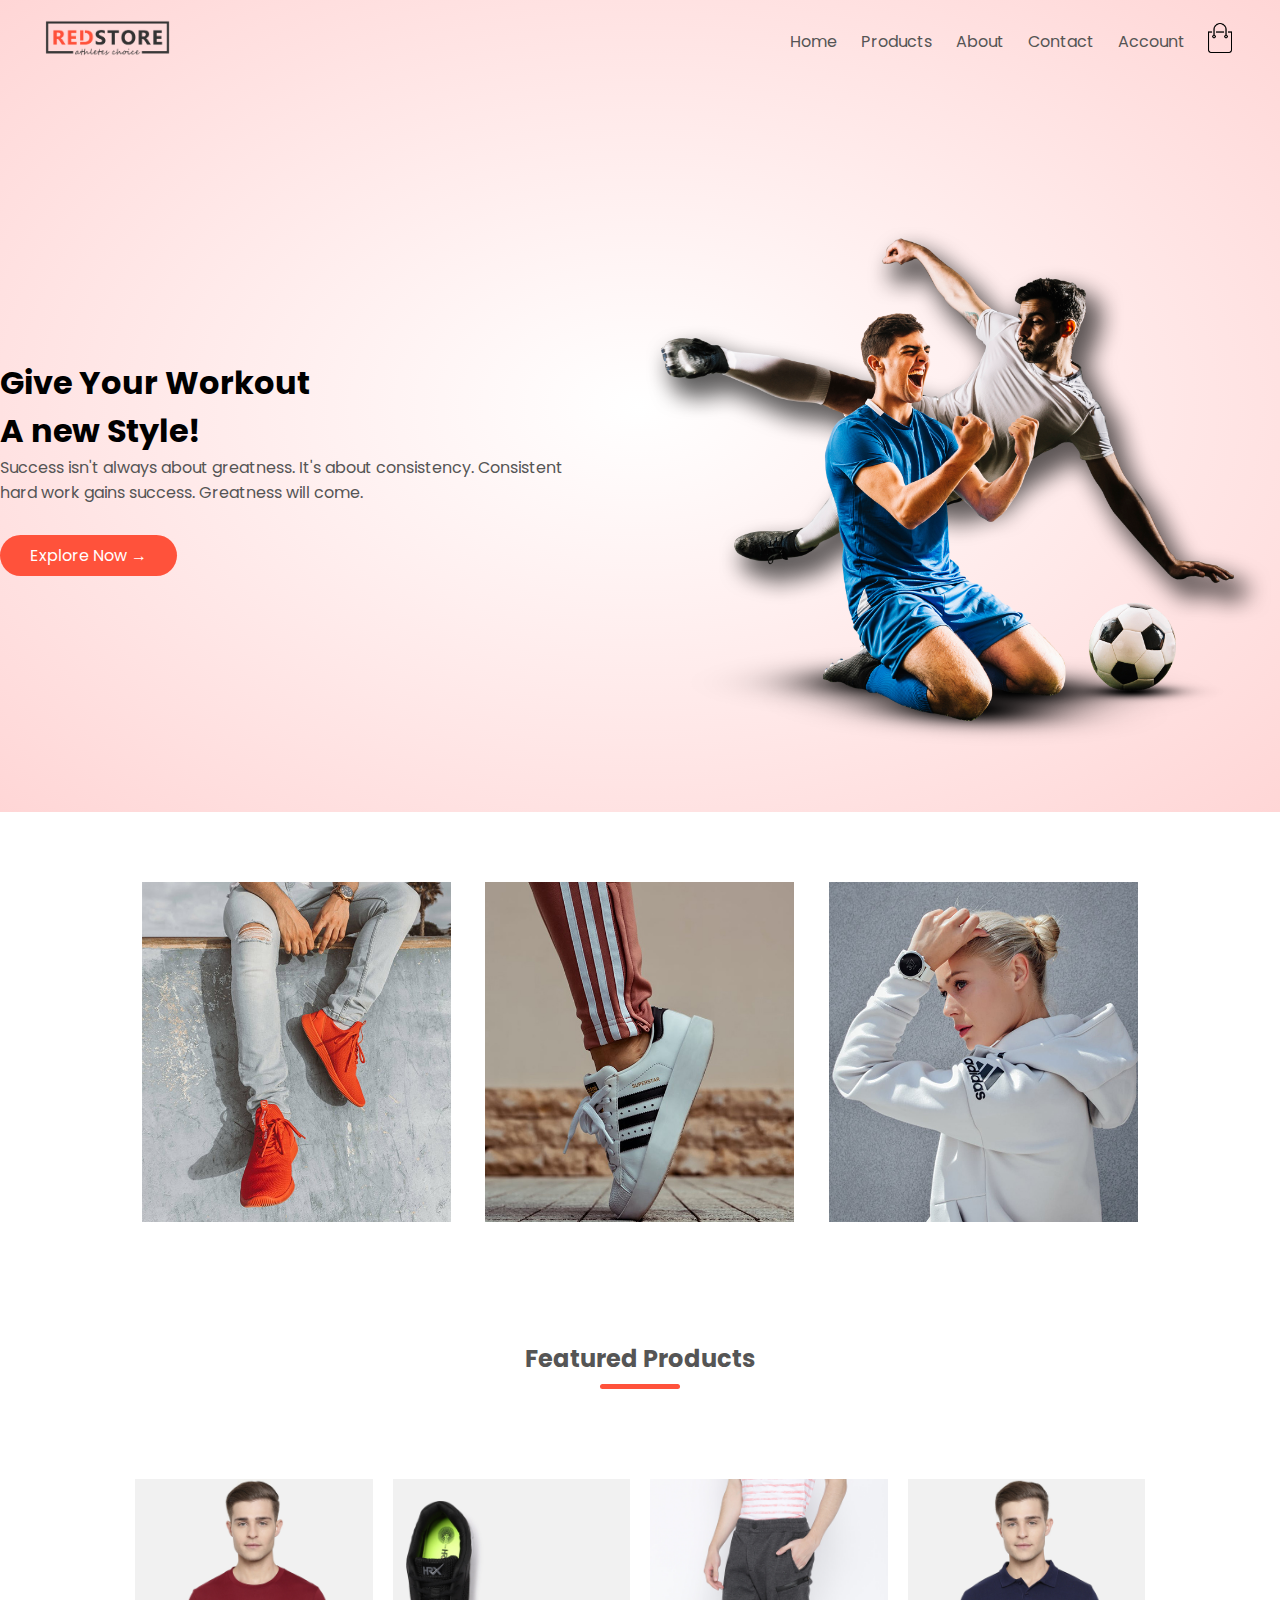
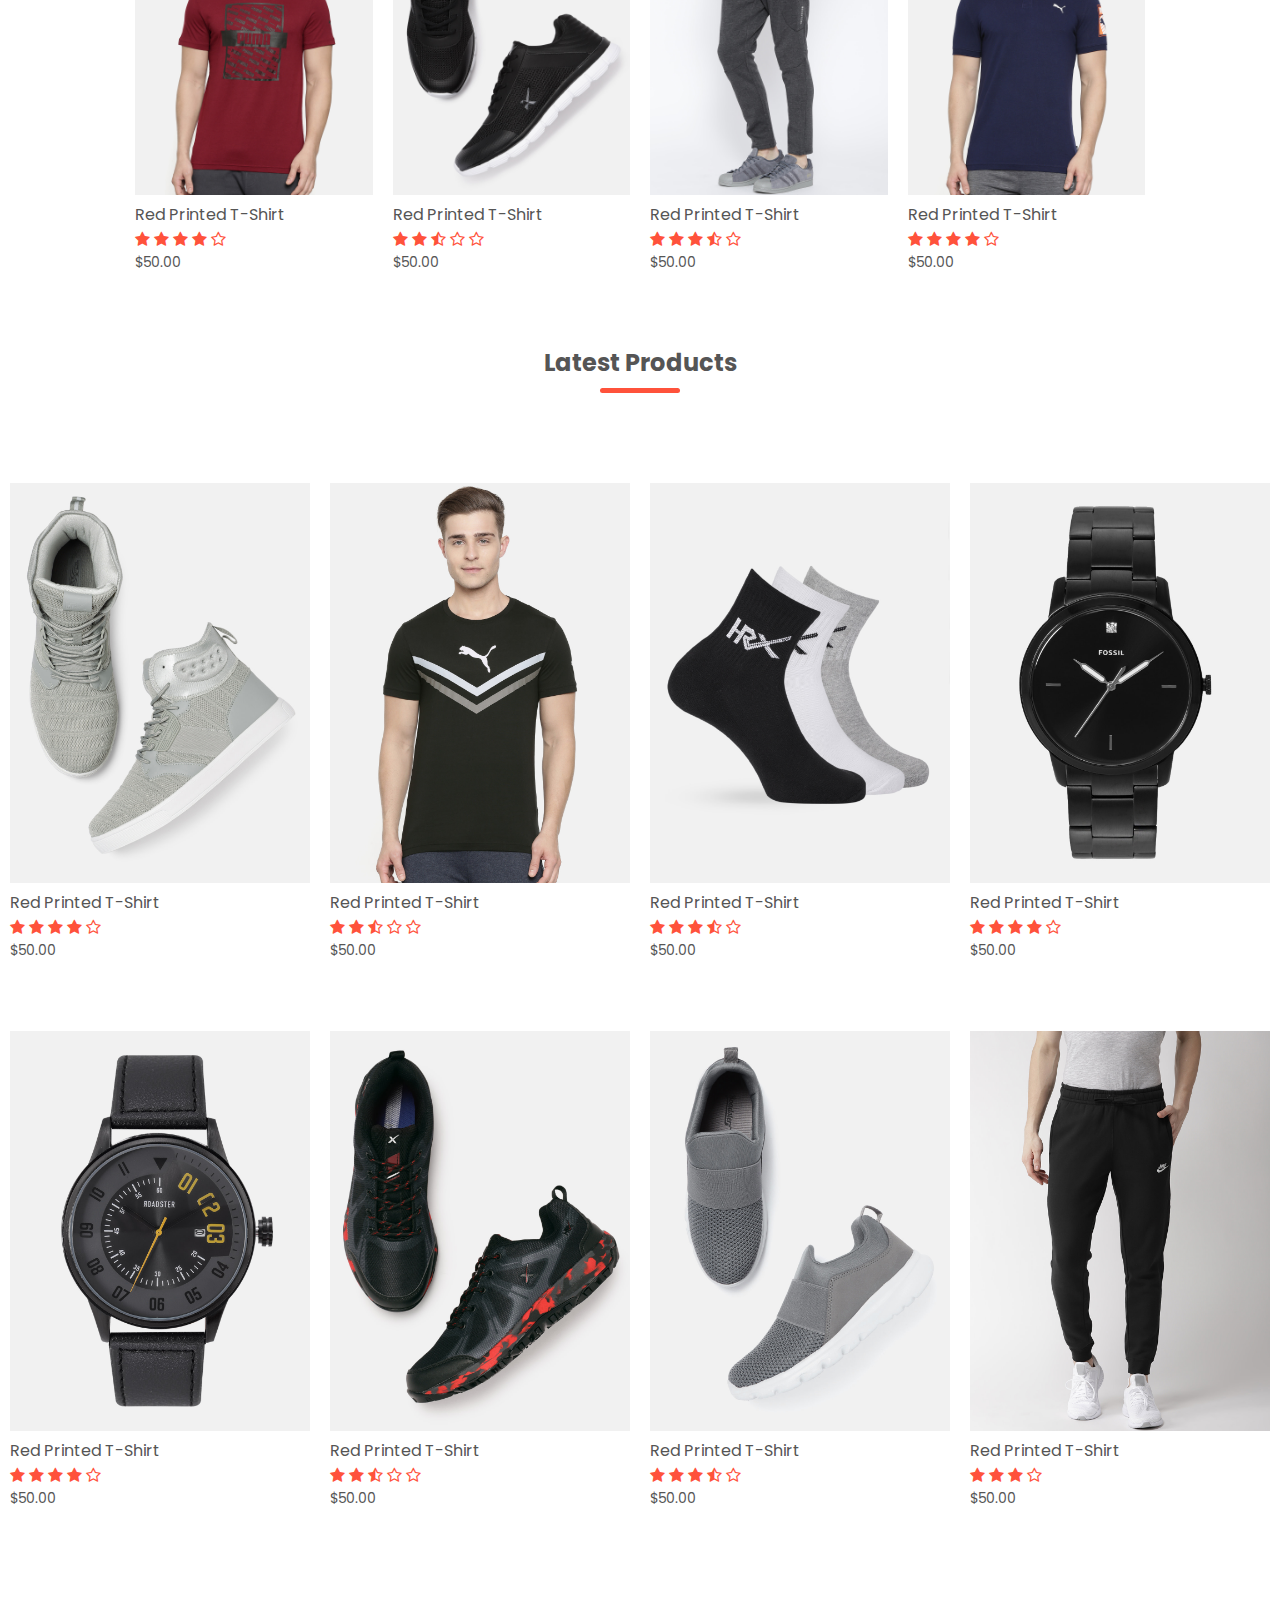
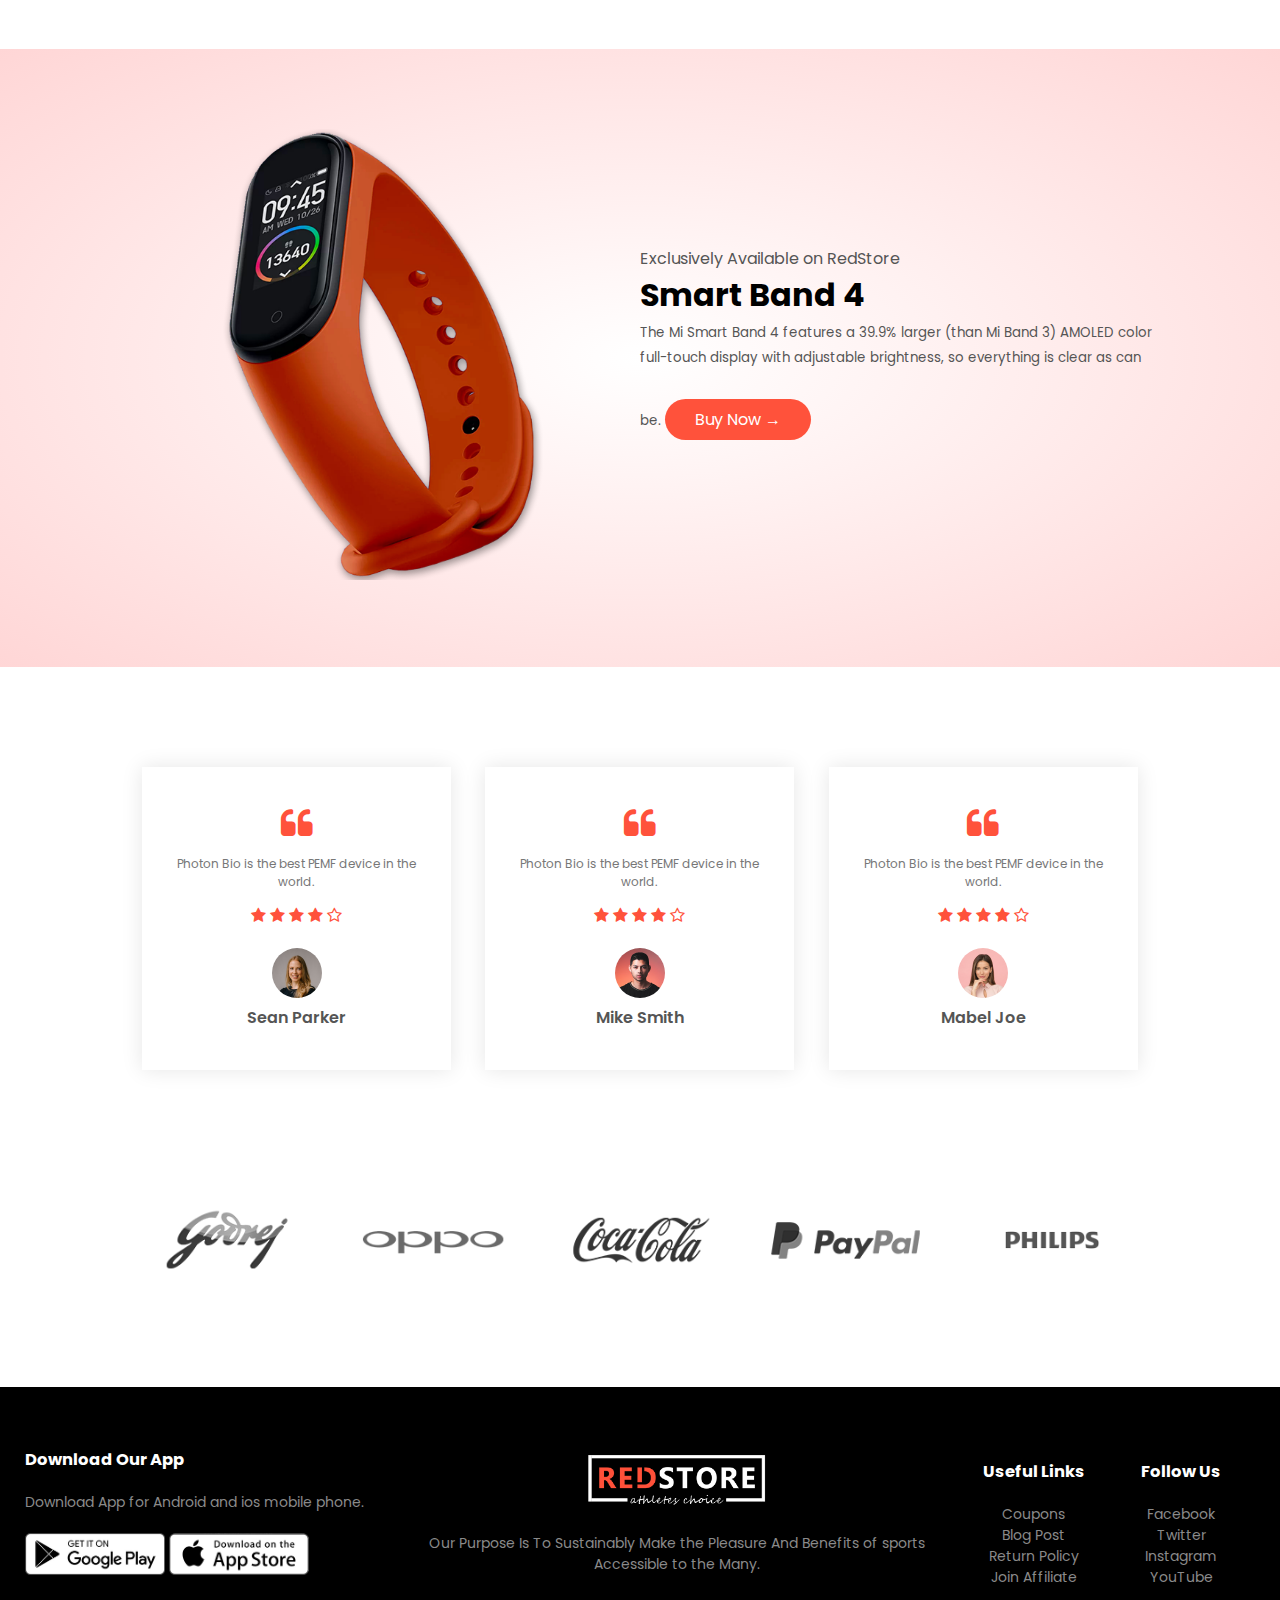
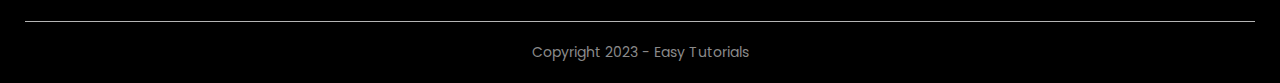
<file: index.html>
<!DOCTYPE html>
<html lang="en">
<head>
	<meta charset="UTF-8">
    <meta name="viewport" content="width=device-width, initial-scale=1.0">
	<title>RedStore | Ecommerce Website Design</title>
    <link rel="stylesheet" href="style.css">
    <link href="https://fonts.googleapis.com/css2?family=Poppins:wght@300;400;500;600;700&display=swap" 
    rel="stylesheet">
    <link rel="stylesheet" href="https://cdn.jsdelivr.net/npm/font-awesome@4.7.0/css/font-awesome.css">
</head>
<body>

<div class="header">
    <div class="container">
        <div class="navbar">
            <div class="logo">
                 <a href="index.html"><img src="images/logo.png" width="125px"></a>
            </div>
            <nav>
                <ul id="MenuItems">
                    <li><a href="index.html">Home</a></li>
                    <li><a href="product.html">Products</a></li>
                    <li><a href="">About</a></li>
                    <li><a href="">Contact</a></li>
                    <li><a href="account.html">Account</a></li>
                </ul>
            </nav>
             <a href="cart.html"><img src="images/cart.png" width="30px" height="30px"></a>
            <img src="images/menu.png" class="menu-icon" 
            onclick="menutoggle()">
        </div>
    </div>
    
    <div class="row">
        <div class="col-2">
            <h1>Give Your Workout<br>A new Style!</h1>
            <p>Success isn't always about greatness. It's about consistency.
                Consistent<br>hard work gains success. Greatness will come.
            </p>
            <a href="" class="btn">Explore Now &#8594;</a>
        </div>
        <div class="col-2">
            <img src="images/image1.png" alt="">

        </div>
    </div>
</div>

<!--------- featured categories -------------->
    <div class="categories">
        <div class="small-container">
            <div class="row">
                <div class="col-3">
                    <img src="images/category-1.jpg">
                </div>
                <div class="col-3">
                    <img src="images/category-2.jpg">
                </div>
                <div class="col-3">
                    <img src="images/category-3.jpg">
                </div>
            </div>
        </div>
        
    </div>

    <!--------- featured Products -------------->

    <div class="small-container">
        <h2 class="title">Featured Products</h2>
        <div class="row">
            <div class="col-4">
                 <a href="product-details.html"><img src="images/product-1.jpg"></a>
                 <a href="product-details.html"></a><h4>Red Printed T-Shirt</h4></a>
                <div class="rating">
                    <i class="fa fa-star"></i>
                    <i class="fa fa-star"></i>
                    <i class="fa fa-star"></i>
                    <i class="fa fa-star"></i>
                    <i class="fa fa-star-o"></i>
                </div>
                <p>$50.00</p>
            </div>
            <div class="col-4">
                <img src="images/product-2.jpg">
                <h4>Red Printed T-Shirt</h4>
                <div class="rating">
                    <i class="fa fa-star"></i>
                    <i class="fa fa-star"></i>
                    <i class="fa fa-star-half-o"></i>
                    <i class="fa fa-star-o"></i>
                    <i class="fa fa-star-o"></i>
                </div>
                <p>$50.00</p>
            </div>
            <div class="col-4">
                <img src="images/product-3.jpg">
                <h4>Red Printed T-Shirt</h4>
                <div class="rating">
                    <i class="fa fa-star"></i>
                    <i class="fa fa-star"></i>
                    <i class="fa fa-star"></i>
                    <i class="fa fa-star-half-o"></i>
                    <i class="fa fa-star-o"></i>
                </div>
                <p>$50.00</p>
            </div>
            <div class="col-4">
                <img src="images/product-4.jpg">
                <h4>Red Printed T-Shirt</h4>
                <div class="rating">
                    <i class="fa fa-star"></i>
                    <i class="fa fa-star"></i>
                    <i class="fa fa-star"></i>
                    <i class="fa fa-star"></i>
                    <i class="fa fa-star-o"></i>
                </div>
                <p>$50.00</p>
            </div>
        </div>
    </div>
    <h2 class="title">Latest Products</h2>
    <div class="row">
        <div class="col-4">
            <img src="images/product-5.jpg">
            <h4>Red Printed T-Shirt</h4>
            <div class="rating">
                <i class="fa fa-star"></i>
                <i class="fa fa-star"></i>
                <i class="fa fa-star"></i>
                <i class="fa fa-star"></i>
                <i class="fa fa-star-o"></i>
            </div>
            <p>$50.00</p>
        </div>
        <div class="col-4">
            <img src="images/product-6.jpg">
            <h4>Red Printed T-Shirt</h4>
            <div class="rating">
                <i class="fa fa-star"></i>
                <i class="fa fa-star"></i>
                <i class="fa fa-star-half-o"></i>
                <i class="fa fa-star-o"></i>
                <i class="fa fa-star-o"></i>
            </div>
            <p>$50.00</p>
        </div>
        <div class="col-4">
            <img src="images/product-7.jpg">
            <h4>Red Printed T-Shirt</h4>
            <div class="rating">
                <i class="fa fa-star"></i>
                <i class="fa fa-star"></i>
                <i class="fa fa-star"></i>
                <i class="fa fa-star-half-o"></i>
                <i class="fa fa-star-o"></i>
            </div>
            <p>$50.00</p>
        </div>
        <div class="col-4">
            <img src="images/product-8.jpg">
            <h4>Red Printed T-Shirt</h4>
            <div class="rating">
                <i class="fa fa-star"></i>
                <i class="fa fa-star"></i>
                <i class="fa fa-star"></i>
                <i class="fa fa-star"></i>
                <i class="fa fa-star-o"></i>
            </div>
            <p>$50.00</p>
        </div>
    </div>
    <div class="row">
        <div class="col-4">
            <img src="images/product-9.jpg">
            <h4>Red Printed T-Shirt</h4>
            <div class="rating">
                <i class="fa fa-star"></i>
                <i class="fa fa-star"></i>
                <i class="fa fa-star"></i>
                <i class="fa fa-star"></i>
                <i class="fa fa-star-o"></i>
            </div>
            <p>$50.00</p>
        </div>
        <div class="col-4">
            <img src="images/product-10.jpg">
            <h4>Red Printed T-Shirt</h4>
            <div class="rating">
                <i class="fa fa-star"></i>
                <i class="fa fa-star"></i>
                <i class="fa fa-star-half-o"></i>
                <i class="fa fa-star-o"></i>
                <i class="fa fa-star-o"></i>
            </div>
            <p>$50.00</p>
        </div>
        <div class="col-4">
            <img src="images/product-11.jpg">
            <h4>Red Printed T-Shirt</h4>
            <div class="rating">
                <i class="fa fa-star"></i>
                <i class="fa fa-star"></i>
                <i class="fa fa-star"></i>
                <i class="fa fa-star-half-o"></i>
                <i class="fa fa-star-o"></i>
            </div>
            <p>$50.00</p>
        </div>
        <div class="col-4">
            <img src="images/product-12.jpg">
            <h4>Red Printed T-Shirt</h4>
            <div class="rating">
                <i class="fa fa-star"></i>
                <i class="fa fa-star"></i>
                <i class="fa fa-star"></i>
                <i class="fa fa-star-o"></i>
            </div>
            <p>$50.00</p>
        </div>
    </div>
    <!--------Offer------->
    <div class="offer">
        <div class="small-container">
            <div class="row">
                <div class="col-2">
                    <img src="images/exclusive.png" class="offer-img">
                </div>
                <div class="col-2">
                    <p>Exclusively Available on RedStore</p>
                    <h1>Smart Band 4</h1>
                    <small>The Mi Smart Band 4 features a 39.9% larger (than Mi Band 3) AMOLED color
                        full-touch display with adjustable brightness, so everything is clear as can be.</small>

                    <a href="" class="btn">Buy Now &#8594;</a>
                </div>
            </div>
        </div>
    </div>


    <!--------- testimonial----------->

    <div class="testimonial">
        <div class="small-container">
            <div class="row">
                <div class="col-3">
                    <i class="fa fa-quote-left"></i>
                    <p>Photon Bio is the best PEMF device in the world.</p>
                    <div class="rating">
                        <i class="fa fa-star"></i>
                        <i class="fa fa-star"></i>
                        <i class="fa fa-star"></i>
                        <i class="fa fa-star"></i>
                        <i class="fa fa-star-o"></i>
                    </div>
                    <img src="images/user-1.png">
                    <h3>Sean Parker</h3>
                </div>
                <div class="col-3">
                    <i class="fa fa-quote-left"></i>
                    <p>Photon Bio is the best PEMF device in the world.</p>
                    <div class="rating">
                        <i class="fa fa-star"></i>
                        <i class="fa fa-star"></i>
                        <i class="fa fa-star"></i>
                        <i class="fa fa-star"></i>
                        <i class="fa fa-star-o"></i>
                    </div>
                    <img src="images/user-2.png">
                    <h3>Mike Smith</h3>
                </div>
                <div class="col-3">
                    <i class="fa fa-quote-left"></i>
                    <p>Photon Bio is the best PEMF device in the world.</p>
                    <div class="rating">
                        <i class="fa fa-star"></i>
                        <i class="fa fa-star"></i>
                        <i class="fa fa-star"></i>
                        <i class="fa fa-star"></i>
                        <i class="fa fa-star-o"></i>
                    </div>
                    <img src="images/user-3.png">
                    <h3>Mabel Joe</h3>
                </div>
            </div>
        </div>
    </div>

    <!-----brands------->

    <div class="brands">
        <div class="small-container">
            <div class="row">
                <div class="col-5">
                    <img src="images/logo-godrej.png">
                </div>
                <div class="col-5">
                    <img src="images/logo-oppo.png">
                </div>
                <div class="col-5">
                    <img src="images/logo-coca-cola.png">
                </div>
                <div class="col-5">
                    <img src="images/logo-paypal.png">
                </div>
                <div class="col-5">
                    <img src="images/logo-philips.png">
                </div>
            </div>
        </div>
    </div>


    <!----footer--->

    <div class="footer">
        <div class="container">
            <div class="row">
                <div class="footer-col-1">
                    <h3>Download Our App</h3>
                    <p>Download App for Android and ios mobile phone.</p>
                    <div class="app-logo">
                        <img src="images/play-store.png">
                        <img src="images/app-store.png">
                    </div>
                </div>
                <div class="footer-col-2">
                    <img src="images/logo-white.png">
                    <p>Our Purpose Is To Sustainably Make the Pleasure And 
                        Benefits of sports Accessible to the Many.</p>
                </div>
                <div class="footer-col-3">
                    <h3>Useful Links</h3>
                    <ul>
                        <li>Coupons</li>
                        <li>Blog Post</li>
                        <li>Return Policy</li>
                        <li>Join Affiliate</li>
                    </ul>
                </div>
                <div class="footer-col-4">
                    <h3>Follow Us</h3>
                    <ul>
                        <li>Facebook</li>
                        <li>Twitter</li>
                        <li>Instagram</li>
                        <li>YouTube</li>
                    </ul>
                </div>
            </div>
            <hr>
            <p class="copyright">Copyright 2023 - Easy Tutorials</p>
        </div>
    </div>

    <!-------js for toggle menu -------->

    <script>
        var MenuItems = document.getElementById("MenuItems");

        MenuItems.style.maxHeight = "0px";

        function menutoggle(){
        if(MenuItems.style.maxHeight == "0px")
            {
                MenuItems.style.maxHeight = "200px"
            }
        else
            {
                MenuItems.style.maxHeight = "0px"
            }
        }
    </script>
</body>
</html>
</file>
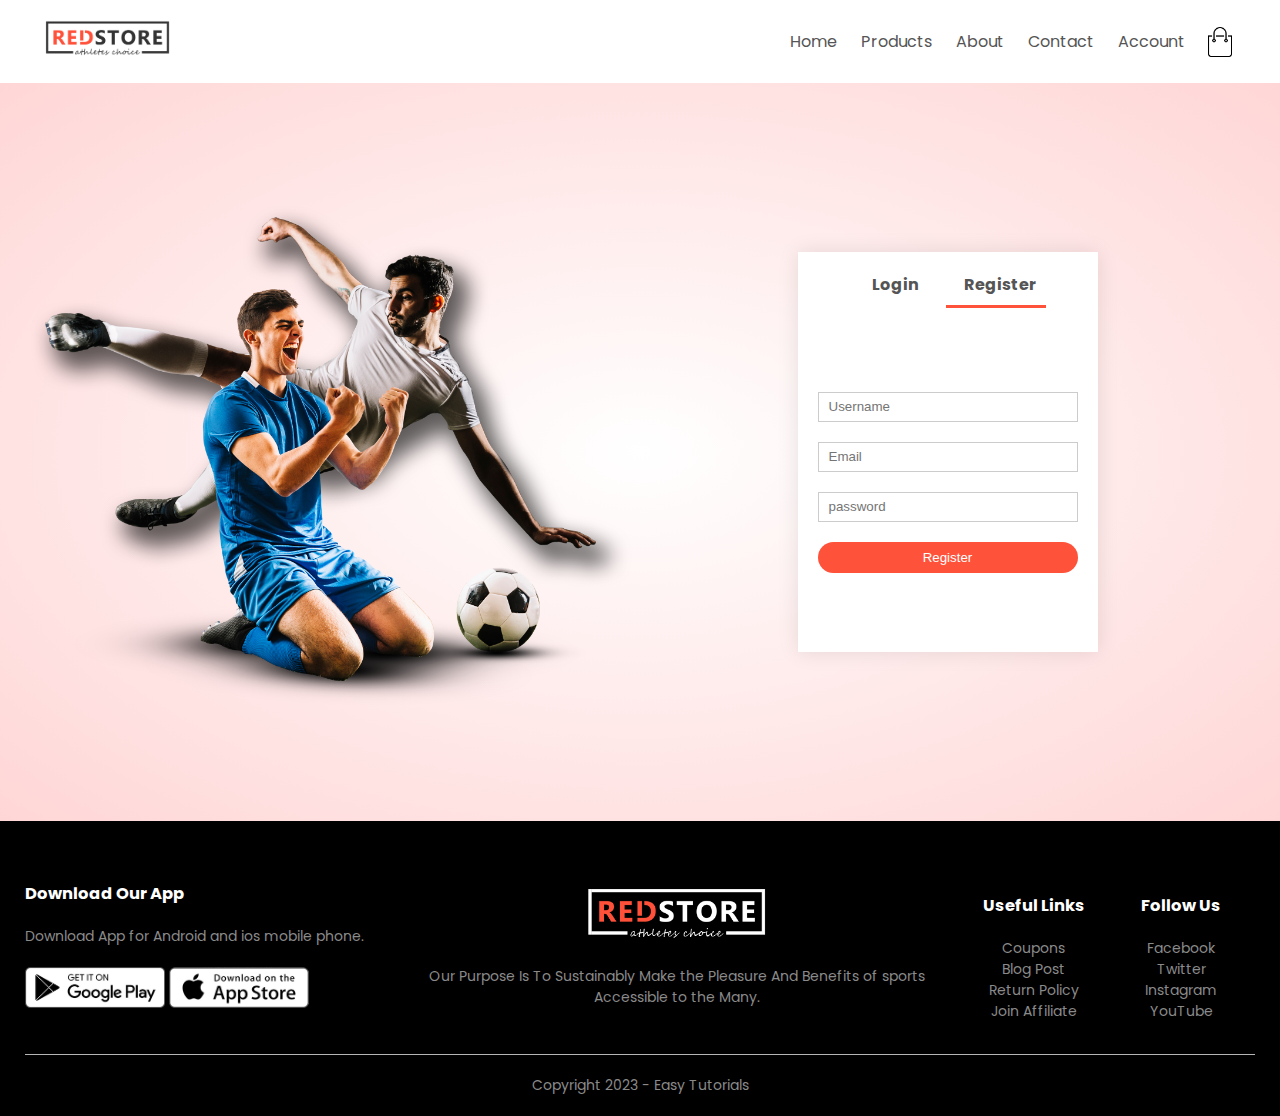
<file: account.html>
<!DOCTYPE html>
<html lang="en">
<head>
	<meta charset="UTF-8">
    <meta name="viewport" content="width=device-width, initial-scale=1.0">
	<title>All Products - RedStore</title>
    <link rel="stylesheet" href="style.css">
    <link href="https://fonts.googleapis.com/css2?family=Poppins:wght@300;400;500;600;700&display=swap" 
    rel="stylesheet">
    <link rel="stylesheet" href="https://cdn.jsdelivr.net/npm/font-awesome@4.7.0/css/font-awesome.css">
</head>
<body>


    <div class="container">
        <div class="navbar">
            <div class="logo">
                <img src="images/logo.png" width="125px">
            </div>
            <nav>
                <ul id="MenuItems">
                    <li><a href="">Home</a></li>
                    <li><a href="">Products</a></li>
                    <li><a href="">About</a></li>
                    <li><a href="">Contact</a></li>
                    <li><a href="">Account</a></li>
                </ul>
            </nav>
            <img src="images/cart.png" width="30px" height="30px">
            <img src="images/menu.png" class="menu-icon" 
            onclick="menutoggle()">
        </div>
    </div>


    <!-------------- account page ------------->
  
    <div class="account-page">
        <div class="container">
            <div class="row">
                <div class="col-2">
                    <img src="images/image1.png" width="100%">
                </div>
                <div class="col-2">
                    <div class="form-container">
                        <div class="form-btn">
                            <span onclick="login()">Login</span>
                            <span onclick="register()">Register</span>
                            <hr id="Indicator">
                        </div>

                        <form id="LoginForm">
                            <input type="text" placeholder="Username">
                            <input type="password" placeholder="password">
                            <button type="submit" class="btn">Login</button>
                            <a href="">Forgot password</a>
                        </form>

                        <form id="RegForm">
                            <input type="text" placeholder="Username">
                            <input type="email" placeholder="Email">
                            <input type="password" placeholder="password">
                            <button type="submit" class="btn">Register</button>
                        </form>

                    </div>
                </div>
            </div>
        </div>
    </div>















   
    <!----footer--->

    <div class="footer">
        <div class="container">
            <div class="row">
                <div class="footer-col-1">
                    <h3>Download Our App</h3>
                    <p>Download App for Android and ios mobile phone.</p>
                    <div class="app-logo">
                        <img src="images/play-store.png">
                        <img src="images/app-store.png">
                    </div>
                </div>
                <div class="footer-col-2">
                    <img src="images/logo-white.png">
                    <p>Our Purpose Is To Sustainably Make the Pleasure And 
                        Benefits of sports Accessible to the Many.</p>
                </div>
                <div class="footer-col-3">
                    <h3>Useful Links</h3>
                    <ul>
                        <li>Coupons</li>
                        <li>Blog Post</li>
                        <li>Return Policy</li>
                        <li>Join Affiliate</li>
                    </ul>
                </div>
                <div class="footer-col-4">
                    <h3>Follow Us</h3>
                    <ul>
                        <li>Facebook</li>
                        <li>Twitter</li>
                        <li>Instagram</li>
                        <li>YouTube</li>
                    </ul>
                </div>
            </div>
            <hr>
            <p class="copyright">Copyright 2023 - Easy Tutorials</p>
        </div>
    </div>

    <!-------js for toggle menu -------->

    <script>
        var MenuItems = document.getElementById("MenuItems");

        MenuItems.style.maxHeight = "0px";

        function menutoggle(){
        if(MenuItems.style.maxHeight == "0px")
            {
                MenuItems.style.maxHeight = "200px"
            }
        else
            {
                MenuItems.style.maxHeight = "0px"
            }
        }
    </script>


<!--------- js for toggle form ----------->
   <script>

    var LoginForm = document.getElementById("LoginForm");
    var RegForm = document.getElementById("RegForm");
    var Indicator = document.getElementById("Indicator");

        function register(){
            RegForm.style.transform = "translateX(0px)";
            LoginForm.style.transform = "translateX(0px)";
            Indicator.style.transform = "translateX(100px)";
        }
        function login(){
            RegForm.style.transform = "translateX(300px)";
            LoginForm.style.transform = "translateX(300px)";
            Indicator.style.transform = "translateX(0px)";
        }
   </script>

</body>
</html>
</file>
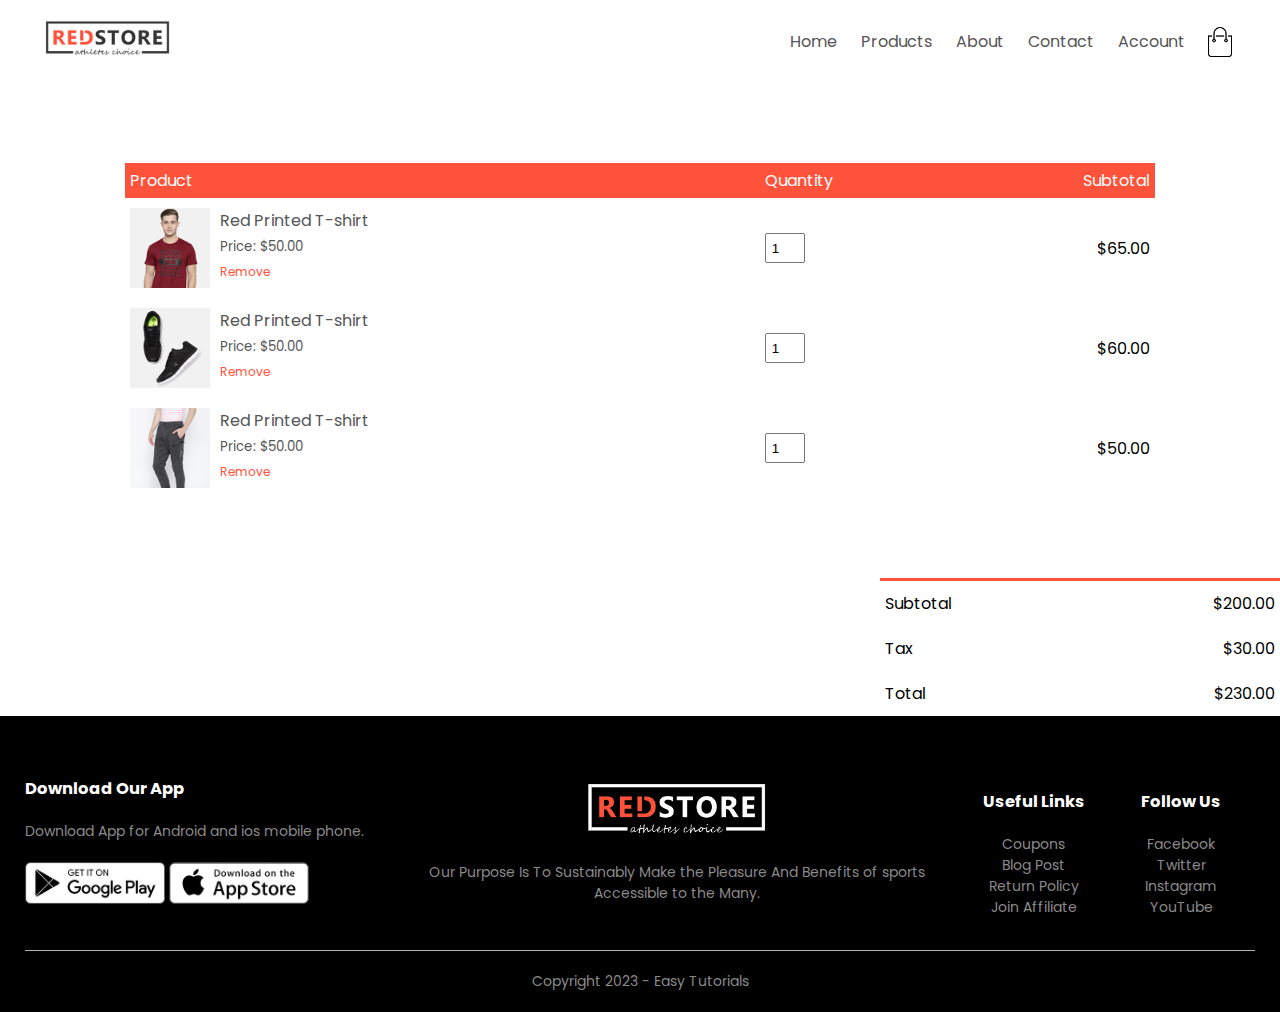
<file: cart.html>
<!DOCTYPE html>
<html lang="en">
<head>
	<meta charset="UTF-8">
    <meta name="viewport" content="width=device-width, initial-scale=1.0">
	<title>All Products - RedStore</title>
    <link rel="stylesheet" href="style.css">
    <link href="https://fonts.googleapis.com/css2?family=Poppins:wght@300;400;500;600;700&display=swap" 
    rel="stylesheet">
    <link rel="stylesheet" href="https://cdn.jsdelivr.net/npm/font-awesome@4.7.0/css/font-awesome.css">
</head>
<body>


    <div class="container">
        <div class="navbar">
            <div class="logo">
                <img src="images/logo.png" width="125px">
            </div>
            <nav>
                <ul id="MenuItems">
                    <li><a href="">Home</a></li>
                    <li><a href="">Products</a></li>
                    <li><a href="">About</a></li>
                    <li><a href="">Contact</a></li>
                    <li><a href="">Account</a></li>
                </ul>
            </nav>
            <img src="images/cart.png" width="30px" height="30px">
            <img src="images/menu.png" class="menu-icon" 
            onclick="menutoggle()">
        </div>
    </div>


    <!----------cart items details----------->

        <div class="small-container cart-page">

            <table>
                <tr>
                    <th>Product</th>
                    <th>Quantity</th>
                    <th>Subtotal</th>
                </tr>
                <tr>
                    <td>
                        <div class="cart-info">
                            <img src="images/buy-1.jpg">
                            <div>
                                <p>Red Printed T-shirt</p>
                                <small>Price: $50.00</small>
                                <br>
                                <a href="">Remove</a>
                            </div>
                        </div>
                    </td>
                    <td><input type="number" value="1"></td>
                    <td>$65.00</td>
                </tr>
                <tr>
                    <td>
                        <div class="cart-info">
                            <img src="images/buy-2.jpg">
                            <div>
                                <p>Red Printed T-shirt</p>
                                <small>Price: $50.00</small>
                                <br>
                                <a href="">Remove</a>
                            </div>
                        </div>
                    </td>
                    <td><input type="number" value="1"></td>
                    <td>$60.00</td>
                </tr>
                <tr>
                    <td>
                        <div class="cart-info">
                            <img src="images/buy-3.jpg">
                            <div>
                                <p>Red Printed T-shirt</p>
                                <small>Price: $50.00</small>
                                <br>
                                <a href="">Remove</a>
                            </div>
                        </div>
                    </td>
                    <td><input type="number" value="1"></td>
                    <td>$50.00</td>
                </tr>

            </table>

        </div>

            <div class="total-price">
                <table>
                    <tr>
                        <td>Subtotal</td>
                        <td>$200.00</td>
                    </tr>
                    <tr>
                        <td>Tax</td>
                        <td>$30.00</td>
                    </tr>
                    <tr>
                        <td>Total</td>
                        <td>$230.00</td>
                    </tr>
                </table>
            </div>


    <!----footer--->

    <div class="footer">
        <div class="container">
            <div class="row">
                <div class="footer-col-1">
                    <h3>Download Our App</h3>
                    <p>Download App for Android and ios mobile phone.</p>
                    <div class="app-logo">
                        <img src="images/play-store.png">
                        <img src="images/app-store.png">
                    </div>
                </div>
                <div class="footer-col-2">
                    <img src="images/logo-white.png">
                    <p>Our Purpose Is To Sustainably Make the Pleasure And 
                        Benefits of sports Accessible to the Many.</p>
                </div>
                <div class="footer-col-3">
                    <h3>Useful Links</h3>
                    <ul>
                        <li>Coupons</li>
                        <li>Blog Post</li>
                        <li>Return Policy</li>
                        <li>Join Affiliate</li>
                    </ul>
                </div>
                <div class="footer-col-4">
                    <h3>Follow Us</h3>
                    <ul>
                        <li>Facebook</li>
                        <li>Twitter</li>
                        <li>Instagram</li>
                        <li>YouTube</li>
                    </ul>
                </div>
            </div>
            <hr>
            <p class="copyright">Copyright 2023 - Easy Tutorials</p>
        </div>
    </div>

    <!-------js for toggle menu -------->

    <script>
        var MenuItems = document.getElementById("MenuItems");

        MenuItems.style.maxHeight = "0px";

        function menutoggle(){
        if(MenuItems.style.maxHeight == "0px")
            {
                MenuItems.style.maxHeight = "200px"
            }
        else
            {
                MenuItems.style.maxHeight = "0px"
            }
        }
    </script>

   

</body>
</html>
</file>
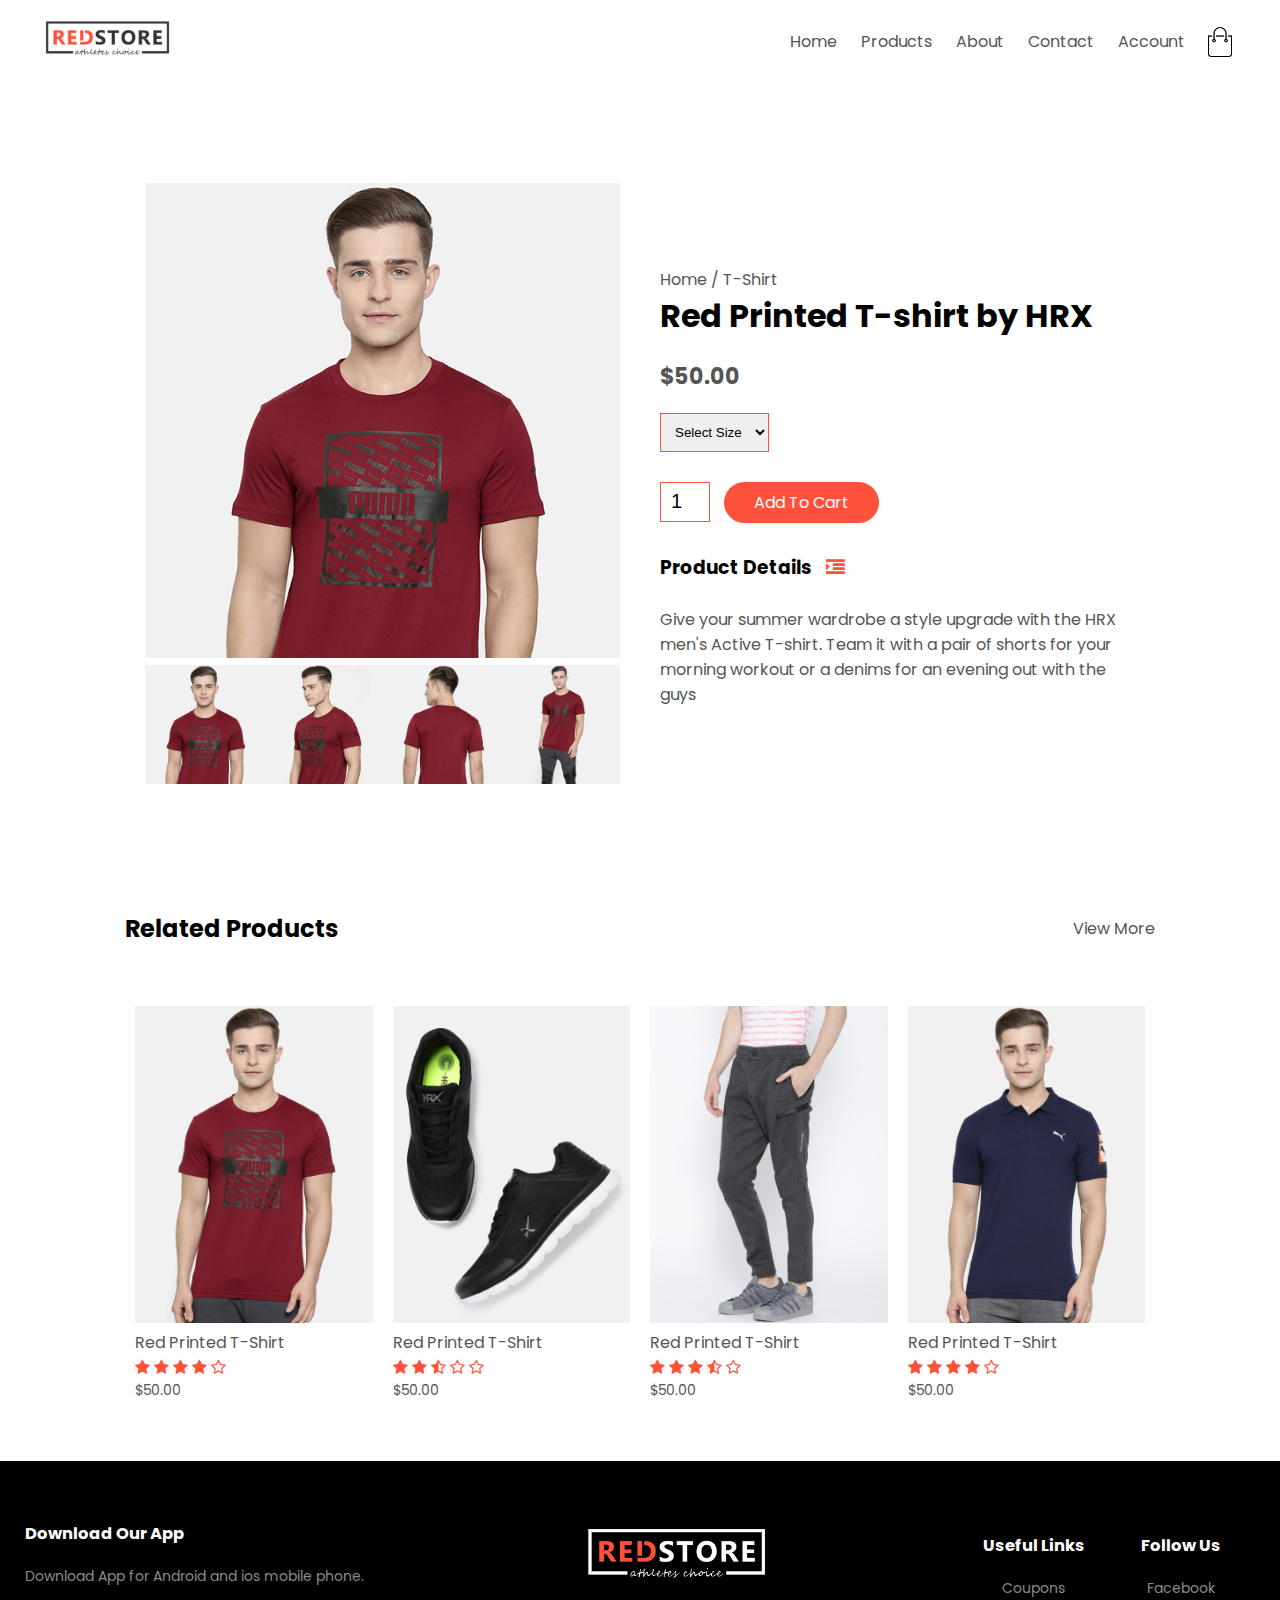
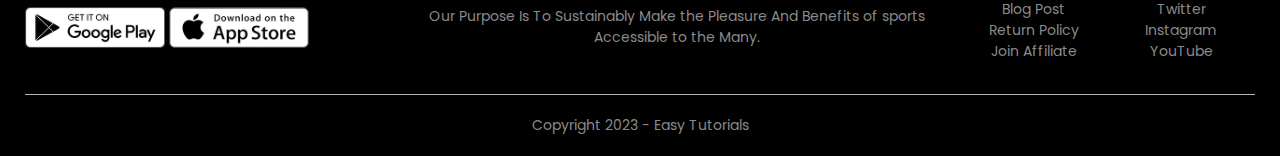
<file: product-details.html>
<!DOCTYPE html>
<html lang="en">
<head>
	<meta charset="UTF-8">
    <meta name="viewport" content="width=device-width, initial-scale=1.0">
	<title>All Products - RedStore</title>
    <link rel="stylesheet" href="style.css">
    <link href="https://fonts.googleapis.com/css2?family=Poppins:wght@300;400;500;600;700&display=swap" 
    rel="stylesheet">
    <link rel="stylesheet" href="https://cdn.jsdelivr.net/npm/font-awesome@4.7.0/css/font-awesome.css">
</head>
<body>


    <div class="container">
        <div class="navbar">
            <div class="logo">
                <img src="images/logo.png" width="125px">
            </div>
            <nav>
                <ul id="MenuItems">
                    <li><a href="">Home</a></li>
                    <li><a href="">Products</a></li>
                    <li><a href="">About</a></li>
                    <li><a href="">Contact</a></li>
                    <li><a href="">Account</a></li>
                </ul>
            </nav>
            <img src="images/cart.png" width="30px" height="30px">
            <img src="images/menu.png" class="menu-icon" 
            onclick="menutoggle()">
        </div>
    </div>

    <!------- single product details --------->


    <div class="small-container single-product">
        <div class="row">
            <div class="col-2">
                <img src="images/gallery-1.jpg" width="100%" id="ProductImg">

                <div class="small-img-row">
                    <div class="small-img-col">
                        <img src="images/gallery-1.jpg" width="100%" class="small-img">
                    </div>
                    <div class="small-img-col">
                        <img src="images/gallery-2.jpg" width="100%" class="small-img">
                    </div>
                    <div class="small-img-col">
                        <img src="images/gallery-3.jpg" width="100%" class="small-img">
                    </div>
                    <div class="small-img-col">
                        <img src="images/gallery-4.jpg" width="100%" class="small-img">
                    </div>
                </div>

            </div>
            <div class="col-2">
                <p>Home / T-Shirt</p>
                <h1>Red Printed T-shirt by HRX</h1>
                <h4>$50.00</h4>
                <select>
                    <option>Select Size</option>
                    <option>XXL</option>
                    <option>XL</option>
                    <option>Large</option>
                    <option>Medium</option>
                    <option>Small</option>
                </select>
                <input type="number" value="1">
                <a href="" class="btn">Add To Cart</a>

                <h3>Product Details <i class="fa fa-indent"></i></h3>
                <br>
                <p>Give your summer wardrobe a style upgrade with the HRX men's Active T-shirt. 
                    Team it with a pair of shorts for your morning workout or a denims for 
                    an evening out with the guys
                </p>
            </div>
        </div>
    </div>


<!------ title -------->
    <div class="small-container">
        <div class="row row-2">
            <h2>Related Products</h2>
            <p>View More</p>
        </div>
    </div>

<!------- products ------->

    <div class="small-container">   
        <div class="row">
            <div class="col-4">
                <img src="images/product-1.jpg">
                <h4>Red Printed T-Shirt</h4>
                <div class="rating">
                    <i class="fa fa-star"></i>
                    <i class="fa fa-star"></i>
                    <i class="fa fa-star"></i>
                    <i class="fa fa-star"></i>
                    <i class="fa fa-star-o"></i>
                </div>
                <p>$50.00</p>
            </div>
            <div class="col-4">
                <img src="images/product-2.jpg">
                <h4>Red Printed T-Shirt</h4>
                <div class="rating">
                    <i class="fa fa-star"></i>
                    <i class="fa fa-star"></i>
                    <i class="fa fa-star-half-o"></i>
                    <i class="fa fa-star-o"></i>
                    <i class="fa fa-star-o"></i>
                </div>
                <p>$50.00</p>
            </div>
            <div class="col-4">
                <img src="images/product-3.jpg">
                <h4>Red Printed T-Shirt</h4>
                <div class="rating">
                    <i class="fa fa-star"></i>
                    <i class="fa fa-star"></i>
                    <i class="fa fa-star"></i>
                    <i class="fa fa-star-half-o"></i>
                    <i class="fa fa-star-o"></i>
                </div>
                <p>$50.00</p>
            </div>
            <div class="col-4">
                <img src="images/product-4.jpg">
                <h4>Red Printed T-Shirt</h4>
                <div class="rating">
                    <i class="fa fa-star"></i>
                    <i class="fa fa-star"></i>
                    <i class="fa fa-star"></i>
                    <i class="fa fa-star"></i>
                    <i class="fa fa-star-o"></i>
                </div>
                <p>$50.00</p>
            </div>
        </div>       
    </div>
    <!----footer--->

    <div class="footer">
        <div class="container">
            <div class="row">
                <div class="footer-col-1">
                    <h3>Download Our App</h3>
                    <p>Download App for Android and ios mobile phone.</p>
                    <div class="app-logo">
                        <img src="images/play-store.png">
                        <img src="images/app-store.png">
                    </div>
                </div>
                <div class="footer-col-2">
                    <img src="images/logo-white.png">
                    <p>Our Purpose Is To Sustainably Make the Pleasure And 
                        Benefits of sports Accessible to the Many.</p>
                </div>
                <div class="footer-col-3">
                    <h3>Useful Links</h3>
                    <ul>
                        <li>Coupons</li>
                        <li>Blog Post</li>
                        <li>Return Policy</li>
                        <li>Join Affiliate</li>
                    </ul>
                </div>
                <div class="footer-col-4">
                    <h3>Follow Us</h3>
                    <ul>
                        <li>Facebook</li>
                        <li>Twitter</li>
                        <li>Instagram</li>
                        <li>YouTube</li>
                    </ul>
                </div>
            </div>
            <hr>
            <p class="copyright">Copyright 2023 - Easy Tutorials</p>
        </div>
    </div>

    <!-------js for toggle menu -------->

    <script>
        var MenuItems = document.getElementById("MenuItems");

        MenuItems.style.maxHeight = "0px";

        function menutoggle(){
        if(MenuItems.style.maxHeight == "0px")
            {
                MenuItems.style.maxHeight = "200px"
            }
        else
            {
                MenuItems.style.maxHeight = "0px"
            }
        }
    </script>

    <!------ js for product gallery ------->

    <script>
        var ProductImg = document.getElementById("ProductImg");
        var SmallImg = document.getElementsByClassName("small-img");

        SmallImg[0].onclick = function()
        {
            ProductImg.src = SmallImg[0].src
        }
        SmallImg[1].onclick = function()
        {
            ProductImg.src = SmallImg[1].src
        }
        SmallImg[2].onclick = function()
        {
            ProductImg.src = SmallImg[2].src
        }
        SmallImg[3].onclick = function()
        {
            ProductImg.src = SmallImg[3].src
        }

    </script>

</body>
</html>
</file>
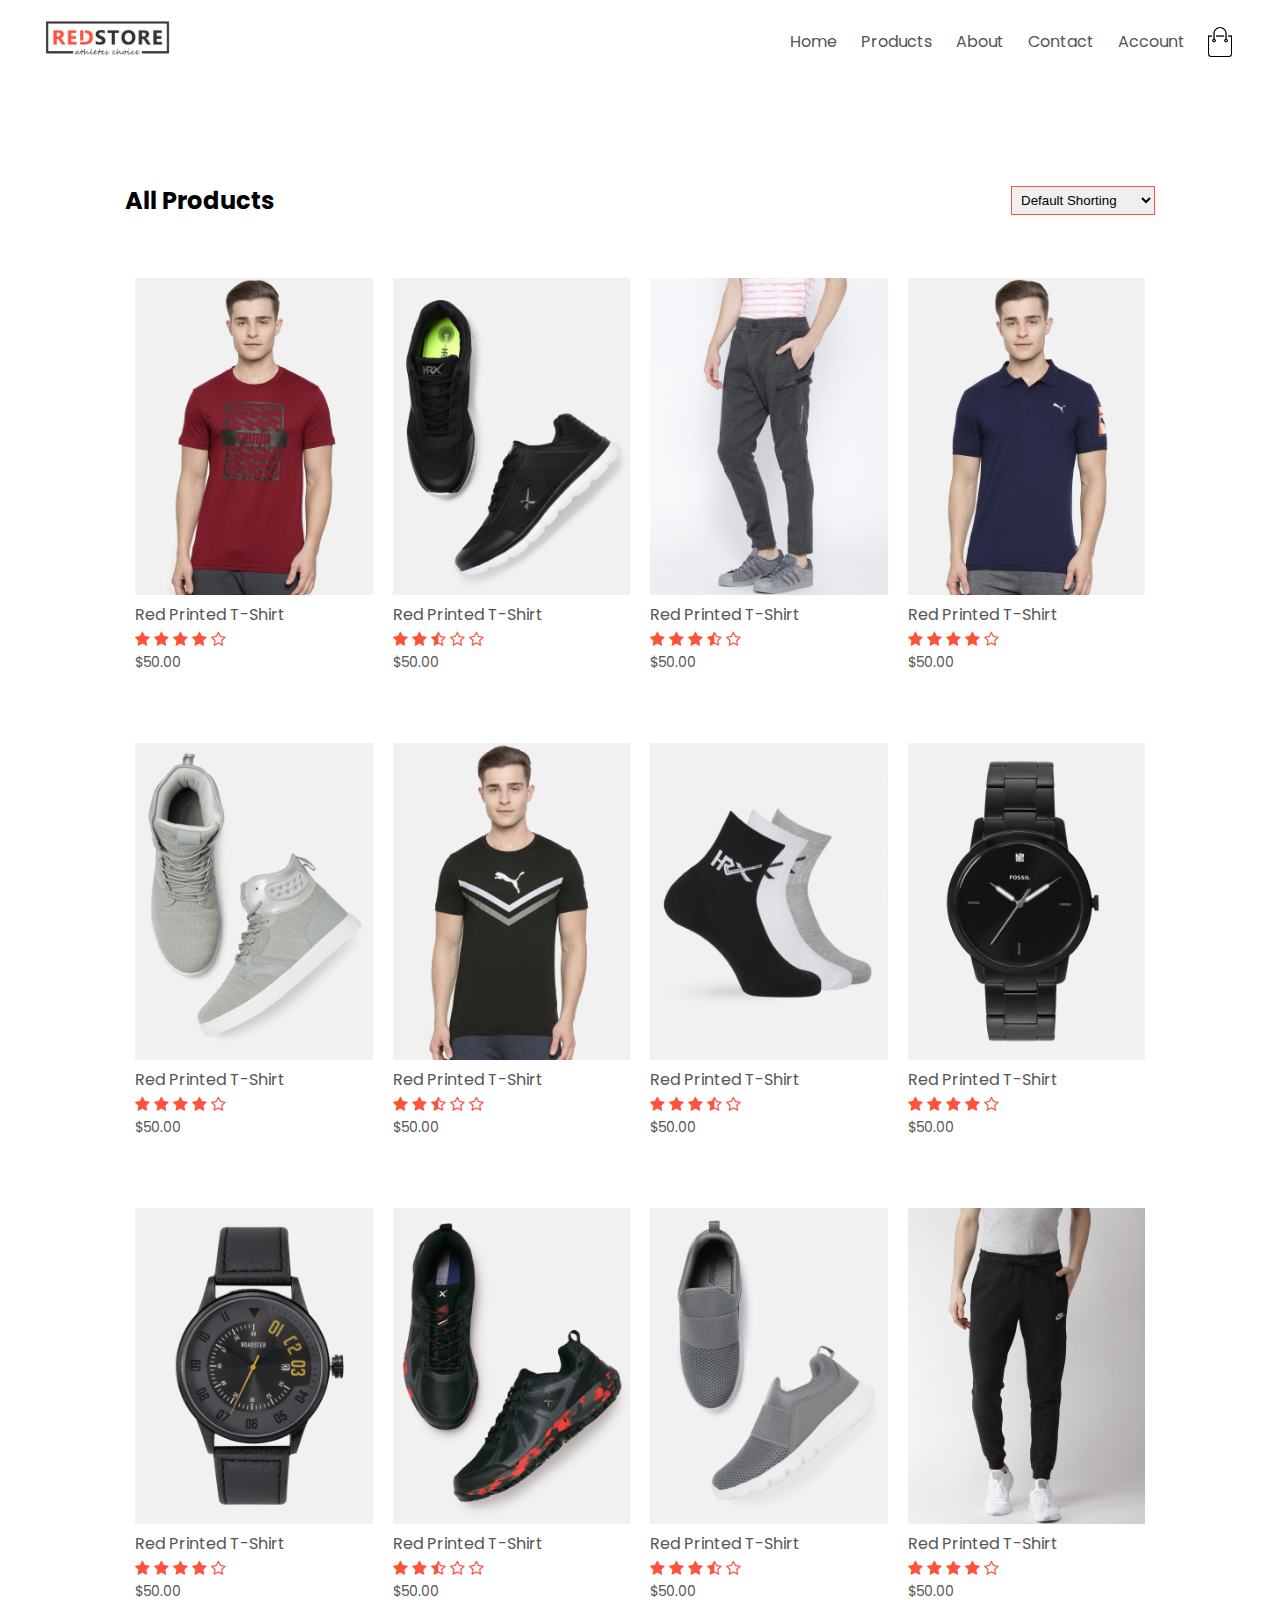
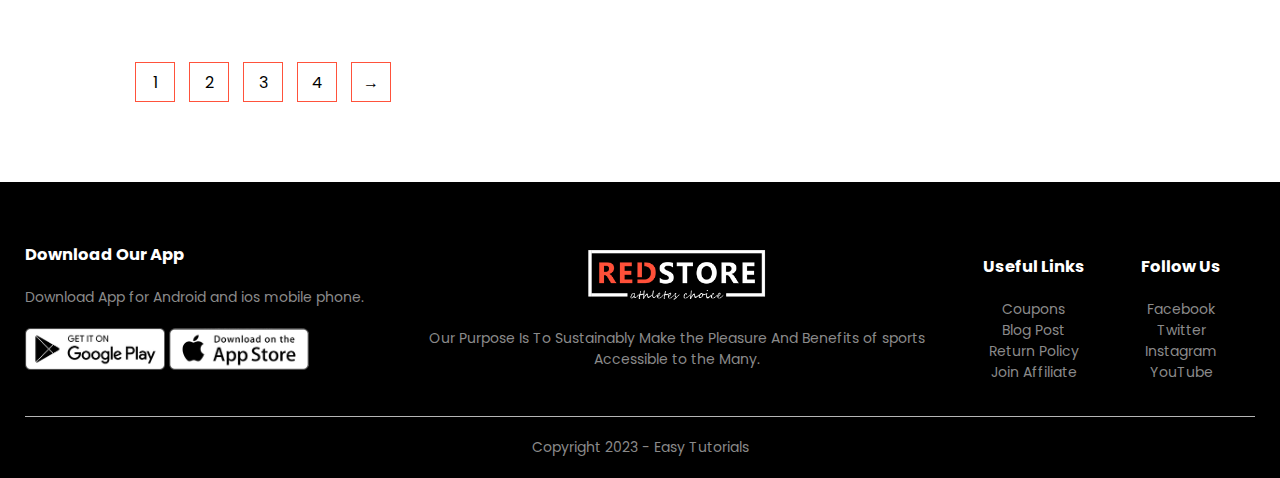
<file: product.html>
<!DOCTYPE html>
<html lang="en">
<head>
	<meta charset="UTF-8">
    <meta name="viewport" content="width=device-width, initial-scale=1.0">
	<title>All Products - RedStore</title>
    <link rel="stylesheet" href="style.css">
    <link href="https://fonts.googleapis.com/css2?family=Poppins:wght@300;400;500;600;700&display=swap" 
    rel="stylesheet">
    <link rel="stylesheet" href="https://cdn.jsdelivr.net/npm/font-awesome@4.7.0/css/font-awesome.css">
</head>
<body>


    <div class="container">
        <div class="navbar">
            <div class="logo">
                <img src="images/logo.png" width="125px">
            </div>
            <nav>
                <ul id="MenuItems">
                    <li><a href="">Home</a></li>
                    <li><a href="">Products</a></li>
                    <li><a href="">About</a></li>
                    <li><a href="">Contact</a></li>
                    <li><a href="">Account</a></li>
                </ul>
            </nav>
            <img src="images/cart.png" width="30px" height="30px">
            <img src="images/menu.png" class="menu-icon" 
            onclick="menutoggle()">
        </div>
    </div>

    <div class="small-container">
       
            <div class="row row-2">
                <h2>All Products</h2>
                <select>
                    <option>Default Shorting</option>
                    <option>Short by price</option>
                    <option>Short by popularity</option>
                    <option>Short by rating</option>
                    <option>Short by sale</option>
                </select>
            </div>

        <div class="row">
            <div class="col-4">
                <img src="images/product-1.jpg">
                <h4>Red Printed T-Shirt</h4>
                <div class="rating">
                    <i class="fa fa-star"></i>
                    <i class="fa fa-star"></i>
                    <i class="fa fa-star"></i>
                    <i class="fa fa-star"></i>
                    <i class="fa fa-star-o"></i>
                </div>
                <p>$50.00</p>
            </div>
            <div class="col-4">
                <img src="images/product-2.jpg">
                <h4>Red Printed T-Shirt</h4>
                <div class="rating">
                    <i class="fa fa-star"></i>
                    <i class="fa fa-star"></i>
                    <i class="fa fa-star-half-o"></i>
                    <i class="fa fa-star-o"></i>
                    <i class="fa fa-star-o"></i>
                </div>
                <p>$50.00</p>
            </div>
            <div class="col-4">
                <img src="images/product-3.jpg">
                <h4>Red Printed T-Shirt</h4>
                <div class="rating">
                    <i class="fa fa-star"></i>
                    <i class="fa fa-star"></i>
                    <i class="fa fa-star"></i>
                    <i class="fa fa-star-half-o"></i>
                    <i class="fa fa-star-o"></i>
                </div>
                <p>$50.00</p>
            </div>
            <div class="col-4">
                <img src="images/product-4.jpg">
                <h4>Red Printed T-Shirt</h4>
                <div class="rating">
                    <i class="fa fa-star"></i>
                    <i class="fa fa-star"></i>
                    <i class="fa fa-star"></i>
                    <i class="fa fa-star"></i>
                    <i class="fa fa-star-o"></i>
                </div>
                <p>$50.00</p>
            </div>
        </div>
        <div class="row">
            <div class="col-4">
                <img src="images/product-5.jpg">
                <h4>Red Printed T-Shirt</h4>
                <div class="rating">
                    <i class="fa fa-star"></i>
                    <i class="fa fa-star"></i>
                    <i class="fa fa-star"></i>
                    <i class="fa fa-star"></i>
                    <i class="fa fa-star-o"></i>
                </div>
                <p>$50.00</p>
            </div>
            <div class="col-4">
                <img src="images/product-6.jpg">
                <h4>Red Printed T-Shirt</h4>
                <div class="rating">
                    <i class="fa fa-star"></i>
                    <i class="fa fa-star"></i>
                    <i class="fa fa-star-half-o"></i>
                    <i class="fa fa-star-o"></i>
                    <i class="fa fa-star-o"></i>
                </div>
                <p>$50.00</p>
            </div>
            <div class="col-4">
                <img src="images/product-7.jpg">
                <h4>Red Printed T-Shirt</h4>
                <div class="rating">
                    <i class="fa fa-star"></i>
                    <i class="fa fa-star"></i>
                    <i class="fa fa-star"></i>
                    <i class="fa fa-star-half-o"></i>
                    <i class="fa fa-star-o"></i>
                </div>
                <p>$50.00</p>
            </div>
            <div class="col-4">
                <img src="images/product-8.jpg">
                <h4>Red Printed T-Shirt</h4>
                <div class="rating">
                    <i class="fa fa-star"></i>
                    <i class="fa fa-star"></i>
                    <i class="fa fa-star"></i>
                    <i class="fa fa-star"></i>
                    <i class="fa fa-star-o"></i>
                </div>
                <p>$50.00</p>
            </div>
        </div>
        <div class="row">
            <div class="col-4">
                <img src="images/product-9.jpg">
                <h4>Red Printed T-Shirt</h4>
                <div class="rating">
                    <i class="fa fa-star"></i>
                    <i class="fa fa-star"></i>
                    <i class="fa fa-star"></i>
                    <i class="fa fa-star"></i>
                    <i class="fa fa-star-o"></i>
                </div>
                <p>$50.00</p>
            </div>
            <div class="col-4">
                <img src="images/product-10.jpg">
                <h4>Red Printed T-Shirt</h4>
                <div class="rating">
                    <i class="fa fa-star"></i>
                    <i class="fa fa-star"></i>
                    <i class="fa fa-star-half-o"></i>
                    <i class="fa fa-star-o"></i>
                    <i class="fa fa-star-o"></i>
                </div>
                <p>$50.00</p>
            </div>
            <div class="col-4">
                <img src="images/product-11.jpg">
                <h4>Red Printed T-Shirt</h4>
                <div class="rating">
                    <i class="fa fa-star"></i>
                    <i class="fa fa-star"></i>
                    <i class="fa fa-star"></i>
                    <i class="fa fa-star-half-o"></i>
                    <i class="fa fa-star-o"></i>
                </div>
                <p>$50.00</p>
            </div>
            <div class="col-4">
                <img src="images/product-12.jpg">
                <h4>Red Printed T-Shirt</h4>
                <div class="rating">
                    <i class="fa fa-star"></i>
                    <i class="fa fa-star"></i>
                    <i class="fa fa-star"></i>
                    <i class="fa fa-star"></i>
                    <i class="fa fa-star-o"></i>
                </div>
                <p>$50.00</p>
            </div>
        </div>

        <div class="page-btn">
            <span>1</span>
            <span>2</span>
            <span>3</span>
            <span>4</span>
            <span>&#8594;</span>
        </div>
    </div>
    <!----footer--->

    <div class="footer">
        <div class="container">
            <div class="row">
                <div class="footer-col-1">
                    <h3>Download Our App</h3>
                    <p>Download App for Android and ios mobile phone.</p>
                    <div class="app-logo">
                        <img src="images/play-store.png">
                        <img src="images/app-store.png">
                    </div>
                </div>
                <div class="footer-col-2">
                    <img src="images/logo-white.png">
                    <p>Our Purpose Is To Sustainably Make the Pleasure And 
                        Benefits of sports Accessible to the Many.</p>
                </div>
                <div class="footer-col-3">
                    <h3>Useful Links</h3>
                    <ul>
                        <li>Coupons</li>
                        <li>Blog Post</li>
                        <li>Return Policy</li>
                        <li>Join Affiliate</li>
                    </ul>
                </div>
                <div class="footer-col-4">
                    <h3>Follow Us</h3>
                    <ul>
                        <li>Facebook</li>
                        <li>Twitter</li>
                        <li>Instagram</li>
                        <li>YouTube</li>
                    </ul>
                </div>
            </div>
            <hr>
            <p class="copyright">Copyright 2023 - Easy Tutorials</p>
        </div>
    </div>

    <!-------js for toggle menu -------->

    <script>
        var MenuItems = document.getElementById("MenuItems");

        MenuItems.style.maxHeight = "0px";

        function menutoggle(){
        if(MenuItems.style.maxHeight == "0px")
            {
                MenuItems.style.maxHeight = "200px"
            }
        else
            {
                MenuItems.style.maxHeight = "0px"
            }
        }
    </script>
</body>
</html>
</file>
<file: style.css>
*{
    margin: 0;
    padding: 0;
    box-sizing: border-box;
}
body{
    font-family: 'Poppins', sans-serif;
}
.navbar{
    display: flex;
    align-items: center;
    padding: 20px;
}
nav{
    flex: 1;
    text-align: right;
}
nav ul{
    display: inline-block;
    list-style-type: none;
}
nav ul li{
    display: inline-block;
    margin-right: 20px;
}
a{
    text-decoration: none;
    color: #555;
}
p{
    color: #555;
}
.container{
    max-width: 1300px;
    margin: auto;
    padding-left: 25px;
    padding-right: 25px;
}
.row{
    display: flex;
    align-items: center;
    flex-wrap: wrap;
    justify-content: space-around;
}
.col-2{
    flex-basis: 50%;
    min-width: 300px;
}
.col-2 img{
    max-width: 100%;
    padding: 50px 0;
}
.clo-2 h1{
    font-size: 50px;
    line-height: 60px;
    margin: 25px 0;
}
.btn{
    display: inline-block;
    background: #ff523b;
    color: #fff;
    padding: 8px 30px;
    margin: 30px 0;
    border-radius: 30px;
    transition: background 0.5s;
}
.btn:hover{
    background: #563434;
}
.header{
    background: radial-gradient(#fff, #ffd6d6);
}
.header .row{
    margin-top: 70px;
}
.categories{
    margin: 70px 0;
}
.col-3{
    flex-basis: 30%;
    min-width: 250px;
    margin-bottom: 30px;
}
.col-3 img{
    width: 100%;
}
.small-container{
    max-width: 1080px;
    margin: auto;
    padding-left: 25px;
    padding-right: 25px;
}
.col-4{
    flex-basis: 25%;
    padding: 10px;
    min-width: 200px;
    margin-bottom: 50px;
    transition: transform 0.5s;
}
.col-4 img{
    width: 100%;
}
.title{
    text-align: center;
    margin: 0 auto 80px;
    position: relative;
    line-height: 60px;
    color: #555;
}
.title::after{
    content: '';
    background: #ff523b;
    width: 80px;
    height: 5px;
    border-radius: 5px;
    position: absolute;
    bottom: 0;
    left: 50%;
    transform: translate(-50%);
}
h4{
    color: #555;
    font-weight: normal;
}
.col-4 p{
    font-size: 14px;
}
.rating .fa{
    color: #ff523b;
}
.col-4:hover{
    transform: translateY(-5px);
}

/*------offer------*/
.offer{
    background: radial-gradient(#fff, #ffd6d6);
    margin-top: 80px;
    padding: 30px 0;
}
.col-2 .offer img{
    padding: 50px;
}
small{
    color: #555;
}
/*---------testimonial--------*/
.testimonial{
    padding-top: 100px;
}
.testimonial .col-3{
    text-align: center;
    padding: 40px 20px;
    box-shadow: 0 0 20px 0 rgba(0, 0, 0, 0.1);
    cursor: pointer;
    transition: transform 0.5s;
}
.testimonial .col-3 img{
    width: 50px;
    margin-top: 20px;
    border-radius: 50%;
}
.testimonial .col-3:hover{
    transform: translateY(-10px);
}
.fa.fa-quote-left{
    font-size: 34px;
    color: #ff523b;
}
.col-3 p{
    font-size: 12px;
    margin: 12px 0;
    color: #777;
}
.testimonial .col-3 h3{
    font-weight: 600;
    color: #555;
    font-size: 16px;
}


/*--------brands---------*/
.brands{
    margin: 100px auto;
}
.col-5{
    width: 160px;
}
.col-5 img{
    width: 100%;
    cursor: pointer;
    filter: grayscale(100%);
}
.col-5 img:hover{
    filter: grayscale(0);
}


/*-----------footer----------*/
.footer{
    background: #000;
    color: #8a8a8a;
    font-size: 14px;
    padding: 60px 0 20px;
}
.footer p{
    color: #8a8a8a;
}
.footer h3{
    color: #fff;
    margin-bottom: 20px;
}
.footer-col-1, .footer-col-2, .footer-col-3 .footer-col-4{
    min-width: 250px;
    margin-bottom: 20px;
}
.footer-col-1{
    flex-basis: 30%;
}
.footer-col-2{
    flex: 1;
    text-align: center;
}
.footer-col-2 img{
    width: 180px;
    margin-bottom: 20px;
}
.footer-col-3, .footer-col-4{
    flex-basis: 12%;
    text-align: center;
}
ul{
    list-style-type: none;
}
.app-logo{
    margin-top: 20px;
}
.app-logo img{
    width: 140px;
}
.footer hr{
    border: none;
    background: #b5b5b5;
    height: 1px;
    margin: 20px 0;
}
.copyright{
    text-align: center;
}
.menu-icon{
    width: 28px;
    margin-left: 20px;
    display: none;
}

/*------media query for menu------*/

@media only screen and (max-wigth: 800px){

    nav ul{
        position: absolute;
        top: 70px;
        left: 0;
        background: #333;
        width: 100%;
        overflow: hidden;
        transition: max-height 0.5s;
    }
    nav ul li{
        display: block;
        margin-right: 50px;
        margin-top: 10px;
        margin-bottom: 10px;
    }
    nav ul li a{
        color: #fff;
    }
    .menu-icon{
        display: block;
        cursor: pointer;
    }
}

/*---------all products page ----------*/

.row-2{
    justify-content: space-between;
    margin: 100px auto 50px;
}
select{
    border: 1px solid #ff523b;
    padding: 5px;
}
select:focus{
    outline: none;
}
.page-btn{
    margin: 0 auto 80px;
}
.page-btn span{
    display: inline-block;
    border: 1px solid #ff523b;
    margin-left: 10px;
    width: 40px;
    height: 40px;
    text-align: center;
    line-height: 40px;
    cursor: pointer;
}
.page-btn span:hover{
    background: #ff523b;
    color: #fff;
}

/*----------single-product details---------*/
.single-product{
    margin-top: 80px;
}
.single-product .col-2 img{
    padding: 0;
}
.single-product .col-2{
    padding: 20px;
}
.single-product h4{
    margin: 20px 0;
    font-size: 22px;
    font-weight: bold;
}
.single-product select{
    display: block;
    padding: 10px;
    margin-top: 20px;
}
.single-product input{
    width: 50px;
    height: 40px;
    padding-left: 10px;
    font-size: 20px;
    margin-right: 10px;
    border: 1px solid #ff523b;
}
input:focus{
    outline: none;
}
.single-product .fa{
    color: #ff523b;
    margin-left: 10px;
}

.small-img-row{
    display: flex;
    justify-content: space-between;
}
.small-img-col{
    flex-basis: 245;
    cursor: pointer;
}

/*--------- cart items ---------*/
.cart-page{
    margin: 80px auto;
}
table{
    width: 100%;
    border-collapse: collapse;
}
.cart-info{
    display: flex;
    flex-wrap: wrap;
}
th{
    text-align: left;
    padding: 5px;
    color: #fff;
    background: #ff523b;
    font-weight: normal;
}
td{
    padding: 10px 5px;
}
td input{
    width: 40px;
    height: 30px;
    padding: 5px;
}
td a{
    color: #ff523b;
    font-size: 12px;
}
td img{
    width: 80px;
    height: 80px;
    margin-right: 10px;
}
.total-price{
    display: flex;
    justify-content: flex-end;
}
.total-price table{
    border-top: 3px solid #ff523b;
    max-width: 400px;
}
td:last-child{
    text-align: right;
}
th:last-child{
    text-align: right;
}

/*---------- account page ------------*/
.account-page{
    padding: 50px 0;
    background: radial-gradient(#fff, #ffd6d6);
}
.form-container{
    background: #fff;
    width: 300px;
    height: 400px;
    position: relative;
    text-align: center;
    padding: 20px 0;
    margin: auto;
    box-shadow: 0 0 20px 0px rgba(0 , 0, 0, 0.1);
    overflow: hidden;
}
.form-container span{
    font-weight: bold;
    padding: 0 10px;
    color: #555;
    cursor: pointer;
    width: 100px;
    display: inline-block;
}
.form-btn{
    display: inline-block;
}
.form-container form{
    max-width: 300px;
    padding: 0 20px;
    position: absolute;
    top: 130px;
    transition: transform 1s;
}
form input{
    width: 100%;
    height: 30px;
    margin: 10px 0;
    padding: 0 10px;
    border: 1px solid #ccc;
}
form .btn{
    width: 100%;
    border: none;
    cursor: pointer;
    margin: 10px 0;
}
form .btn:focus{
    outline: none;
}
#LoginForm{
    left: -300px;
}
#RegForm{
    left: 0;
}
form a{
    font-size: 12px;
}
#Indicator{
    width: 100px;
    border: none;
    background: #ff523b;
    height: 3px;
    margin-top: 8px;
    transform: translateX(100px);
    transition: transform 1s;
}











/*--------media query for less than 600 screen size--------*/

@media only screen and (max-wigth: 600px){
    .row{
        text-align: center;
    }
    col-2, col-3, col-4{
        flex-basis: 100%;
    }
    .single-product .row{
        text-align: left;
    }
    .single-product .col-2{
        padding: 20px 0;
    }
    .single-product h1{
        font-size: 26px;
        line-height: 32px;
    }
    .cart-info p{
        display: none;
    }
}
</file>
